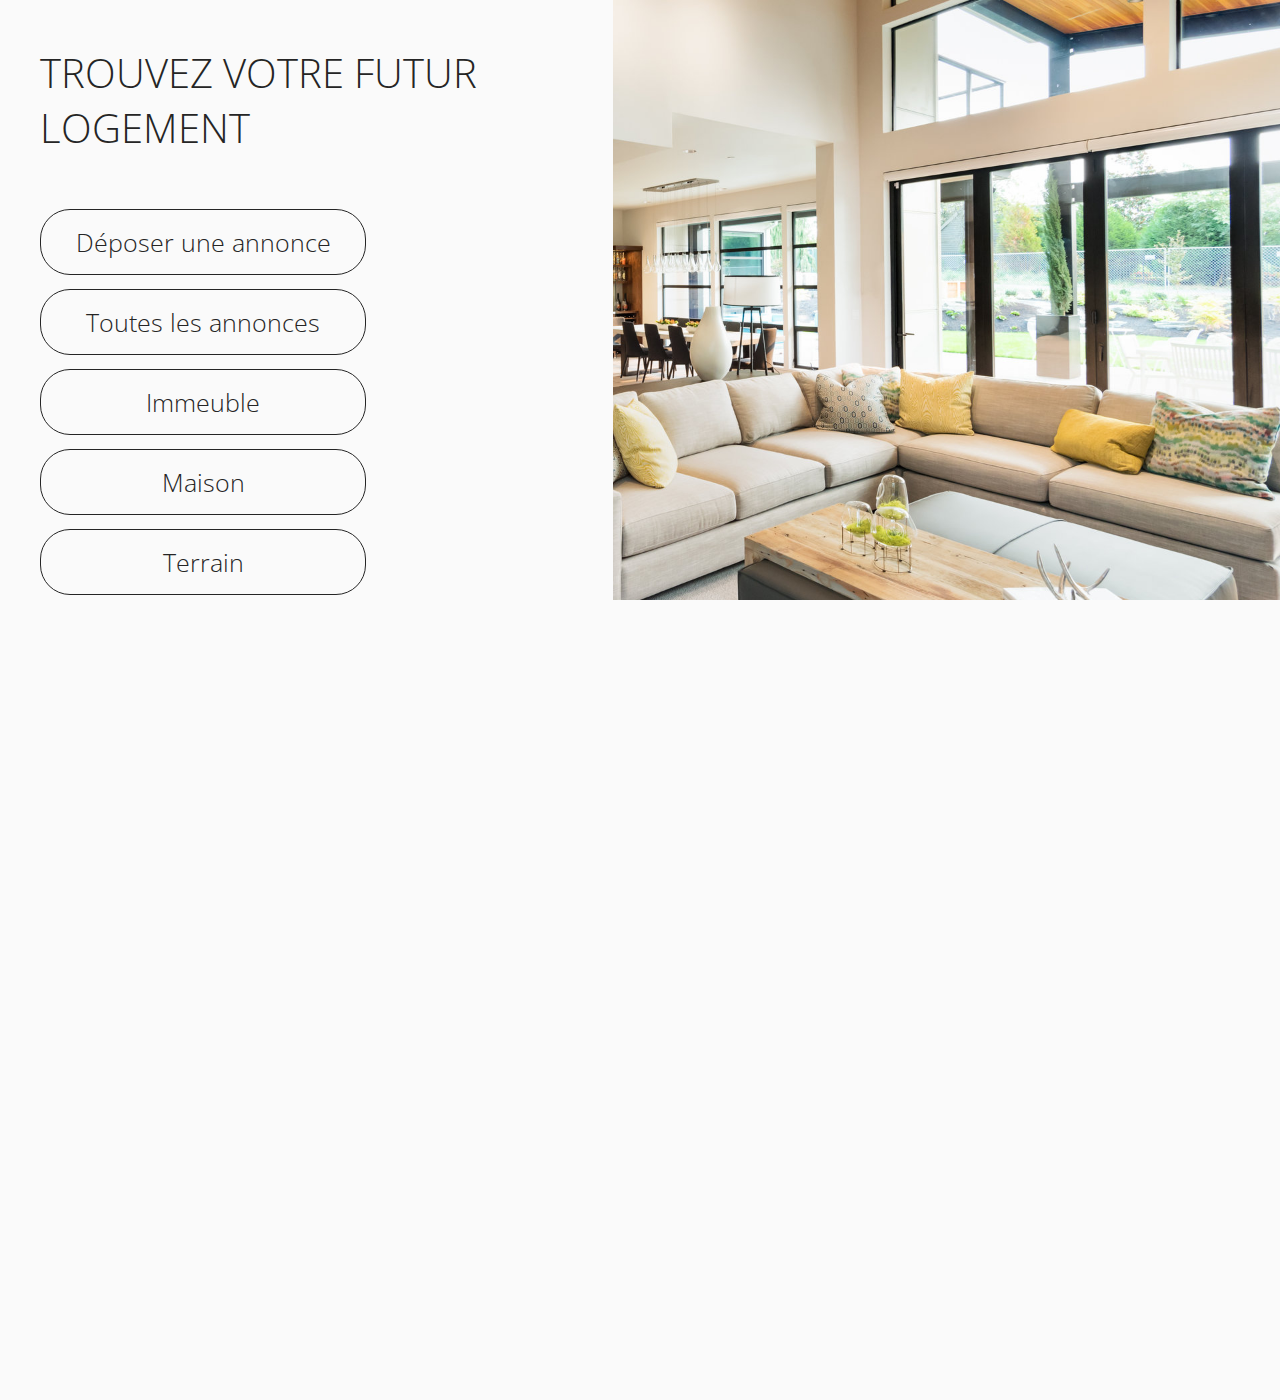
<file: index.html>
<!DOCTYPE html>
<html lang="en">

<head>
    <meta charset="UTF-8">
    <meta name="viewport" content="width=device-width, initial-scale=1.0">
    <link rel="stylesheet" href="index.css">
    <script src="annonces.js" type="module"></script>

    <link rel="preconnect" href="https://fonts.googleapis.com">
    <link rel="preconnect" href="https://fonts.gstatic.com" crossorigin>
    <link href="https://fonts.googleapis.com/css2?family=Open+Sans:ital,wght@0,300..800;1,300..800&display=swap"
        rel="stylesheet">

    <title>Site Immobilier</title>
</head>

<body>

    <section class="first_section">
        <div class="first_section_texte">
            <p class="texte_presentation">Trouvez votre futur logement</p>
            <a href="nouvelle_annonce.html">
                <div class="boutton_poser_annonce">Déposer une annonce</div>
            </a>

            <div class="bouton_toutes_annonces">Toutes les annonces</div>
            <div class="bouton_immeuble">Immeuble</div>
            <div class="bouton_maison">Maison</div>
            <div class="bouton_terrain">Terrain</div>


        </div>
    </section>

    <section class="container_annonces">
        <div class="card_annonces">
            <div class="image_annonce"></div>
            <div class="titre_annonce">Maison</div>
            <div class="prix_annonce">XX €</div>
            <div class="description_annonces">Description de l'annonce</div>
            <div class="location_annonces">Adresse de l'annonce</div>
        </div>
    </section>

</body>

</html>
</file>
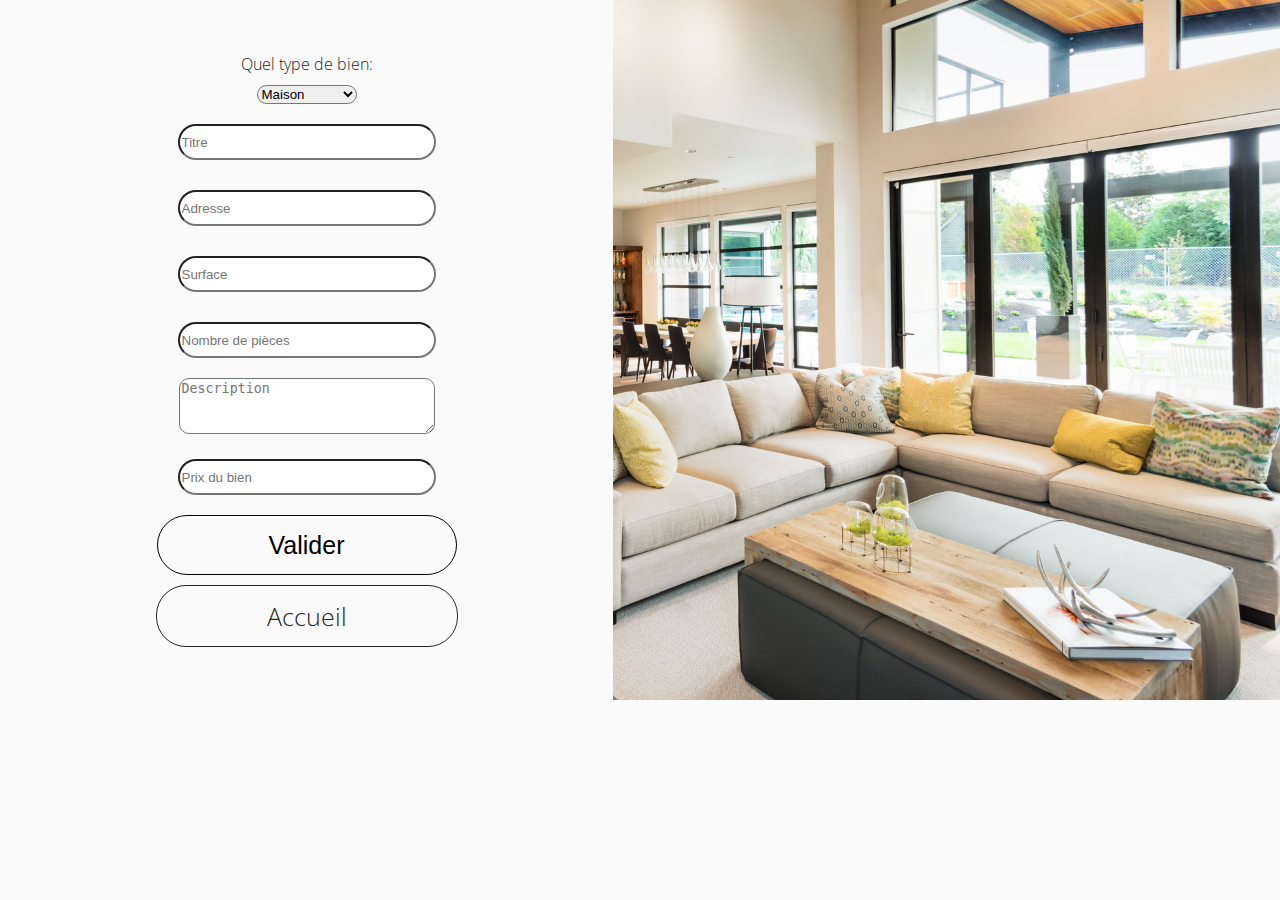
<file: nouvelle_annonce.html>
<!DOCTYPE html>
<html lang="en">

<head>
    <meta charset="UTF-8">
    <meta name="viewport" content="width=device-width, initial-scale=1.0">
    <link rel="stylesheet" href="nouvelle_annonce.css">
    <script src="nouvelle_annonce.js" type="module"></script>

    <link rel="preconnect" href="https://fonts.googleapis.com">
    <link rel="preconnect" href="https://fonts.gstatic.com" crossorigin>
    <link href="https://fonts.googleapis.com/css2?family=Open+Sans:ital,wght@0,300..800;1,300..800&display=swap"
        rel="stylesheet">

    <title>Site Immobilier</title>
</head>

<body>
    <section class="first_section">
        <div class="first_section_formulaire">
            <label for="type_bien" class="type_bien">Quel type de bien:</label>

            <select name="choix_type" class="selector">
                <option value="maison" class="maison">Maison</option>
                <option value="immeuble" class="immeuble">Immeuble</option>
                <option value="terrain" class="terrain">Terrain</option>
            </select>

            <label class="titre">
                <input class="titre_input" placeholder="Titre">
            </label>
            <label class="adresse">
                <input class="adresse_input" placeholder="Adresse">
            </label>
            <label class="surface">
                <input class="surface_input" placeholder="Surface">
            </label>
            <label class="nombre_pieces">
                <input class="nombre_pieces_input" placeholder="Nombre de pièces">
            </label>
            <label class="description">
                <textarea class="description_input" placeholder="Description"></textarea>
            </label>
            <label class="prix">
                <input class="prix_input" placeholder="Prix du bien">
            </label>
            <a href="index.html">
                <button class="bouton">Valider</button>
            </a>
            <a href="index.html">
                <div class="boutton_poser_annonce">Accueil</div>
            </a>
        </div>
    </section>


</body>

</html>
</file>
<file: index.css>
body {
    font-family: "Open Sans", sans-serif;
    font-optical-sizing: auto;
    font-style: normal;
    font-variation-settings: "width" 100;
    font-weight: lighter;


    margin: 0;
    padding: 0;

    height: 100%;



    background-color: #FAFAFA;
}

.first_section {

    background-image: url(images/background_accueil.jpg);
    background-size: cover;
    background-repeat: no-repeat;

    display: flex;
    flex-direction: row;

    width: 100%;
    height: 600px;

}

.first_section_image {

    height: 500px;
    width: 100%;
}

.first_section_texte {
    background-color: #FAFAFA;

    width: 613px;

    display: flex;
    align-items: center;
    flex-wrap: wrap;
    gap: 5px;

    color: #252525;
}

.texte_presentation {
    margin-left: 40px;
    font-size: 40px;
    text-transform: uppercase;

}

.boutton_poser_annonce {
    width: 324px;
    height: 64px;
    text-align: center;
    margin-left: 40px;

    display: flex;
    justify-content: center;
    align-items: center;

    font-size: 25px;

    border: solid 1.5px;
    border-radius: 30px;
}

.boutton_poser_annonce:hover {
    background-color: rgb(238, 238, 238);
}

.bouton_immeuble{
    width: 324px;
    height: 64px;
    text-align: center;
    margin-left: 40px;

    display: flex;
    justify-content: center;
    align-items: center;

    font-size: 25px;

    border: solid 1.5px;
    border-radius: 30px;
}

.bouton_immeuble:hover {
    background-color: rgb(238, 238, 238);
}

.bouton_maison{
    width: 324px;
    height: 64px;
    text-align: center;
    margin-left: 40px;

    display: flex;
    justify-content: center;
    align-items: center;

    font-size: 25px;

    border: solid 1.5px;
    border-radius: 30px;
}

.bouton_maison:hover {
    background-color: rgb(238, 238, 238);
}

.bouton_terrain{
    width: 324px;
    height: 64px;
    text-align: center;
    margin-left: 40px;

    display: flex;
    justify-content: center;
    align-items: center;

    font-size: 25px;

    border: solid 1.5px;
    border-radius: 30px;
}

.bouton_terrain:hover {
    background-color: rgb(238, 238, 238);
}

.bouton_toutes_annonces{
    width: 324px;
    height: 64px;
    text-align: center;
    margin-left: 40px;

    display: flex;
    justify-content: center;
    align-items: center;

    font-size: 25px;

    border: solid 1.5px;
    border-radius: 30px;
}

.bouton_toutes_annonces:hover {
    background-color: rgb(238, 238, 238);
}

a {
    text-decoration: none;
    color: #252525;
}

.container_annonces {
    height: 800px;
    width: 100%;

    display: flex;
    flex-wrap: wrap;
    justify-content: center;
    gap: 10px;

}

.card_annonces {
    background-color: #FAFAFA;
    height: 400px;
    width: 400px;

    margin: 20px;
    border-radius: 30px;

    display: flex;
    flex-wrap: wrap;
    flex-direction: column;

    justify-content: center;
    gap: 10px;

    border: solid 1.5px;

}


.titre_annonce {
    margin-left: 30px;
    font-size: 35px;


    text-transform: uppercase;

}

.prix_annonce {
    margin-left: 30px;
    font-size: 20px;

}

.description_annonces {
    margin-left: 30px;



}

.location_annonces {
    margin-left: 30px;

}

@media screen and (max-width: 1016px) {
    .first_section {
        background-image: url(images/background_accueil.jpg);
        background-size: auto;
        background-repeat: no-repeat;
    }
}

@media screen and (max-width: 320px) {
    .boutton_poser_annonce {
        margin-top: 30px;

        width: 250px;
        height: 64px;
    }
}
</file>
<file: nouvelle_annonce.css>
body {
    font-family: "Open Sans", sans-serif;
    font-optical-sizing: auto;
    font-style: normal;
    font-variation-settings: "width" 100;
    font-weight: lighter;


    margin: 0;
    padding: 0;

    height: 100%;



    background-color: #FAFAFA;
}

.first_section {
    background-image: url(images/background_accueil.jpg);
    background-size: cover;
    background-repeat: no-repeat;

    display: flex;
    flex-direction: row;

    width: 100%;
    height: 700px;

}

.first_section_image {
    height: 500px;
    width: 100%;
}

.first_section_formulaire {
    background-color: #FAFAFA;

    width: 613px;

    display: flex;
    flex-direction: column;
    flex-wrap: wrap;
    align-items: center;
    justify-content: center;
    gap: 10px;

    color: #252525;
}

.texte_presentation {
    margin-left: 40px;
    font-size: 40px;
    text-transform: uppercase;

}

.boutton_poser_annonce {
    width: 300px;
    height: 60px;
    text-align: center;

    display: flex;
    justify-content: center;
    align-items: center;

    font-size: 25px;

    border: solid 1.5px;
    border-radius: 30px;
}

.boutton_poser_annonce:hover {
    background-color: rgb(238, 238, 238);
}

a {
    text-decoration: none;
    color: #252525;
}


.container_formulaire {
    height: 500px;
    width: 1300px;

    display: flex;
    flex-direction: column;
    gap: 10px;
}

input {
    border-radius: 30px;

    transition: all 0.2s ease-in-out;
    width: 250px;
    height: 30px;

    margin: 10px;

}

textarea {
    border-radius: 10px;

    width: 250px;
    height: 50px;
}

.bouton {
    width: 300px;
    height: 60px;
    text-align: center;

    display: flex;
    justify-content: center;
    align-items: center;

    font-size: 25px;
    font-weight: lighter;
    text-decoration: none;
    text-transform: none;

    border: solid 1.5px;
    border-radius: 30px;

    background-color: #FAFAFA;

    cursor: pointer;
}

.bouton:hover {
    background-color: rgb(238, 238, 238);
}

.selector {
    border-radius: 30px;
    width: 100px;

}

@media screen and (max-width: 1400px) {

    .container_formulaire {
        width: 1000px;
    }

}

@media screen and (max-width: 1010px) {
    .container_formulaire {
        width: 800px;
    }
}

@media screen and (max-width: 810.4px) {
    .container_formulaire {

        display: flex;
        justify-content: center;
        align-items: center;

        height: 100%;

    }
}

@media screen and (max-width: 320px) {
    .boutton_accueil {
        width: 100px;
        height: 64px;
    }
}
</file>
